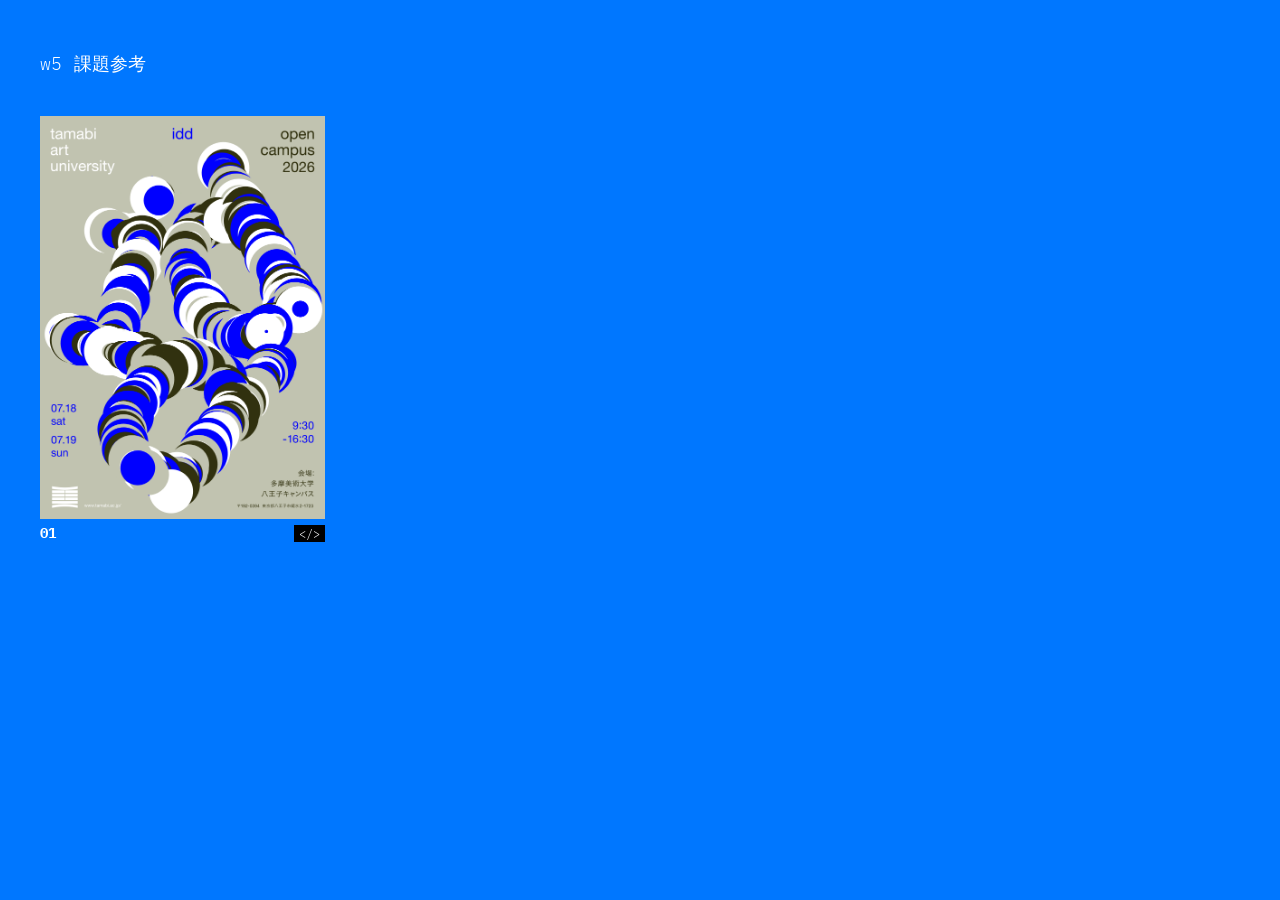
<file: index.html>
<!DOCTYPE html>
<html lang="ja">

<head>
  <meta charset="UTF-8">
  <meta name="viewport" content="width=device-width, initial-scale=1.0">
  <title>w5 課題参考</title>
  <link rel="preconnect" href="https://fonts.googleapis.com">
  <link rel="preconnect" href="https://fonts.gstatic.com" crossorigin>
  <link href="https://fonts.googleapis.com/css2?family=IBM+Plex+Mono:wght@300&display=swap" rel="stylesheet">
  <style>
    body {
      background: #0077ff;
      color: #fff;
      font-family: 'IBM Plex Mono', monospace;
      font-weight: 300;
      margin: 0;
      padding: 40px;
    }

    h1 {
      font-weight: 300;
      font-size: 18px;
      letter-spacing: 0.01em;
      text-align: left;
      margin-bottom: 40px;
      margin-left: 0px;
    }

    /* Pinterest風グリッド */
    .gallery {
      column-count: 5;
      column-gap: 20px;
      margin: auto;
      padding: 0 0px;
    }

    /* レスポンシブ対応 */
    @media (max-width: 1600px) {
      .gallery {
        column-count: 4;
      }
    }

    @media (max-width: 1200px) {
      .gallery {
        column-count: 3;
      }
    }

    @media (max-width: 900px) {
      .gallery {
        column-count: 2;
      }
    }

    @media (max-width: 600px) {
      .gallery {
        column-count: 1;
      }
    }

    .card {
      position: relative;
      background: transparent;
      overflow: visible;
      text-decoration: none;
      color: inherit;
      display: inline-block;
      width: 100%;
      margin-bottom: 20px;
      box-sizing: border-box;
      break-inside: avoid;
    }

    .thumb-wrap {
      position: relative;
      display: block;
    }

    .thumb-link {
      display: block;
      text-decoration: none;
      transition: transform 0.2s;
    }

    .thumb-link:hover {
      transform: translateY(-5px);
    }

    .thumb {
      width: 100%;
      height: auto;
      display: block;
      background: #000;
    }

    .code-btn {
      display: inline-block;
      background: rgba(0, 0, 0);
      color: #ffffff;
      padding: 1px 5px;
      font-size: 12px;
      text-decoration: none;
      border-radius: 0px;
      font-family: 'IBM Plex Mono', monospace;
      transition: background 0.2s, color 0.2s;
    }

    .code-btn:hover {
      background: rgba(0, 119, 255, 0.9);
      color: #fff;
    }

    .info {
      display: flex;
      justify-content: space-between;
      align-items: center;
      padding: 5px 0;
    }

    .title {
      font-size: 14px;
      font-weight: bold;
      margin: 0;
    }

    .date {
      font-size: 12px;
      color: #888;
      margin-top: 5px;
    }
  </style>
</head>

<body>
  <h1>w5 課題参考</h1>
  <div class="gallery" id="gallery"></div>

  <script>
    // JSONを読み込んでDOM生成
    fetch('./projects.json')
      .then(res => res.json())
      .then(projects => {
        projects.reverse();
        const gallery = document.getElementById('gallery');
        projects.forEach(p => {
          const card = document.createElement('div');
          card.className = 'card';
          // サムネイルの縦横比を維持
          let imgTag = `<img src="${p.path}/${p.thumb}" class="thumb" loading="lazy"`;
          if (p.width && p.height) {
            imgTag += ` style="aspect-ratio: ${p.width} / ${p.height};"`;
          }
          imgTag += '>';
          card.innerHTML = `
            <a href="${p.path}/index.html" class="thumb-link">
              <div class="thumb-wrap">
                ${imgTag}
              </div>
            </a>
            <div class="info">
              <h2 class="title">${p.name}</h2>
              <a class="code-btn" href="code.html?project=${p.path}">&lt;/&gt;</a>
            </div>
          `;
          gallery.appendChild(card);
        });
      });
  </script>
</body>

</html>
</file>
